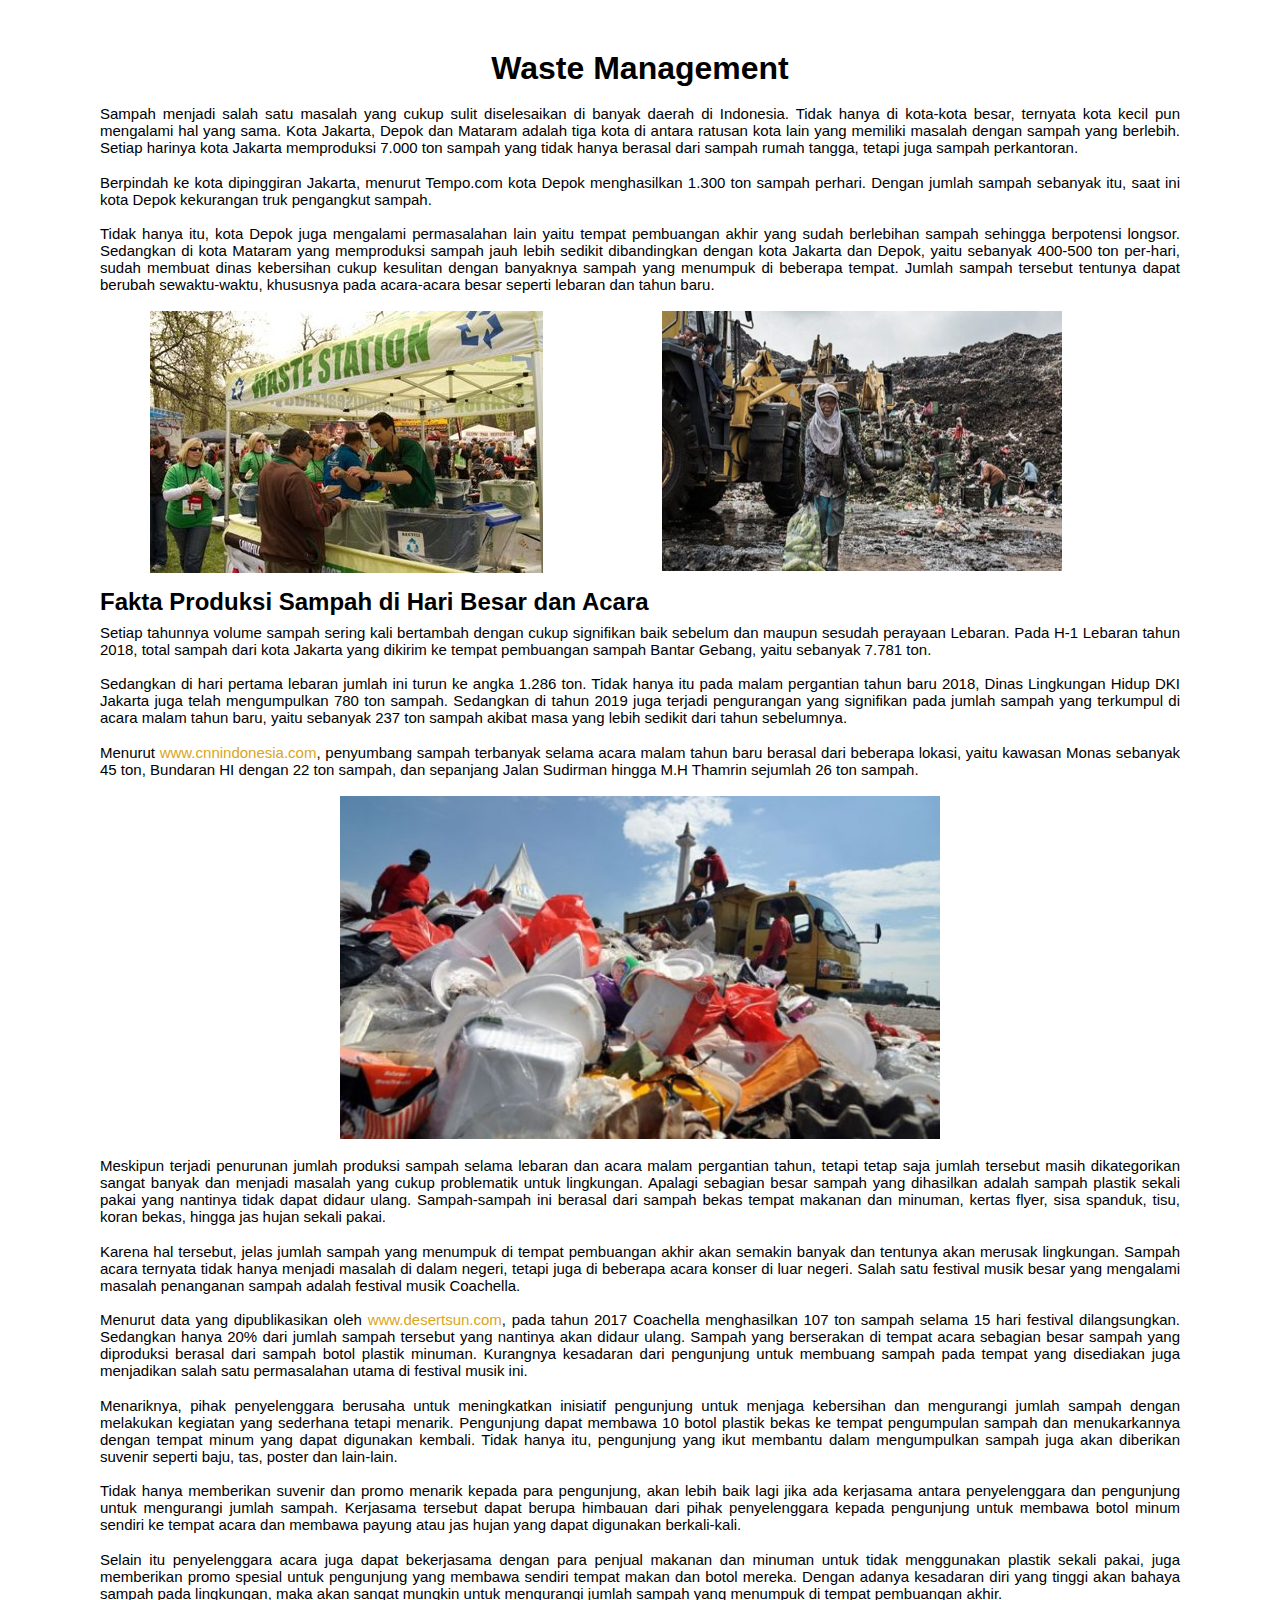
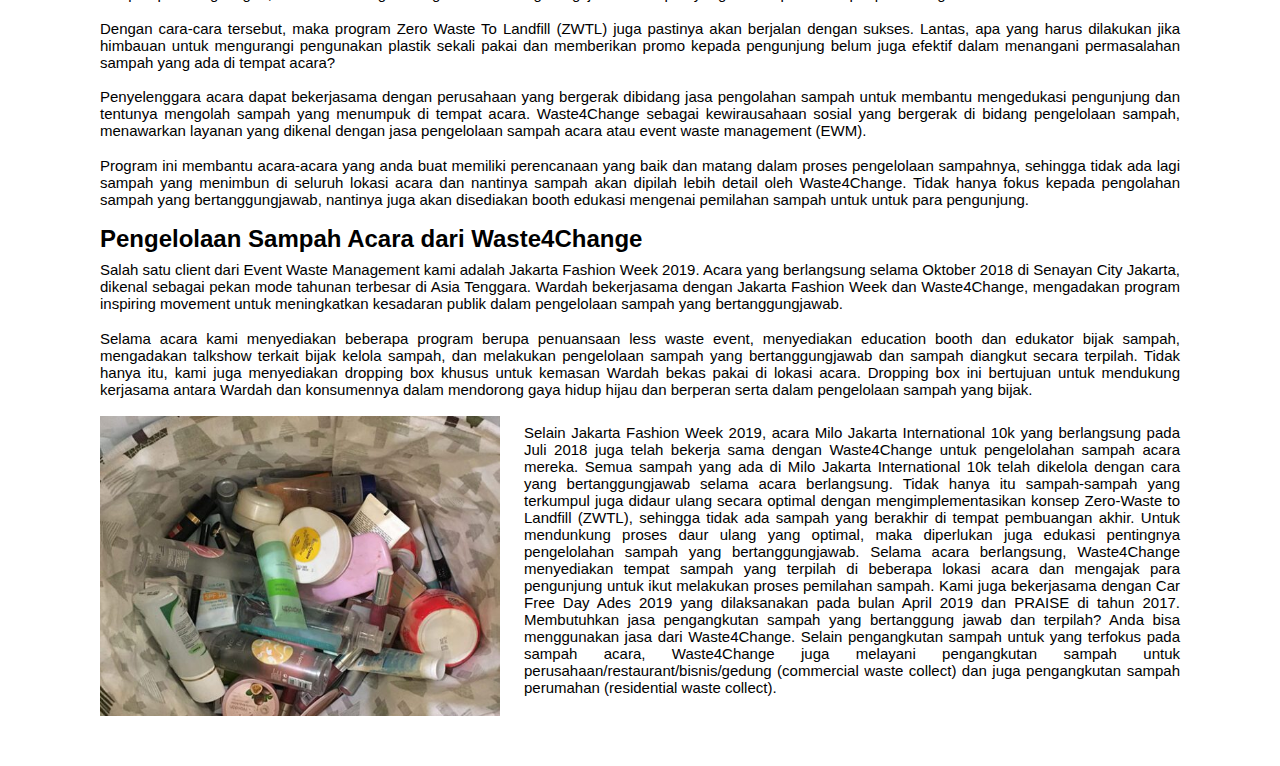
<file: PW PROJECT UAS/Nurul/event 1.html>
<!DOCTYPE html>
<html lang="en">
<head>
    <meta charset="UTF-8">
    <meta name="viewport" content="width=device-width, initial-scale=1.0">
    <title>Document</title>
    <link rel="stylesheet" href="style.css">
</head>
<body>
    <h1 style="text-align: center; padding-bottom: 10px;">Waste Management</h1>
    <div class="event">
        <p>Sampah menjadi salah satu masalah yang cukup sulit diselesaikan di banyak daerah di Indonesia. Tidak hanya di kota-kota besar, ternyata kota kecil pun mengalami hal yang sama.

            Kota Jakarta, Depok dan Mataram adalah tiga kota di antara ratusan kota lain yang memiliki masalah dengan sampah yang berlebih. Setiap harinya kota Jakarta memproduksi 7.000 ton sampah yang tidak hanya berasal dari sampah rumah tangga, tetapi juga sampah perkantoran.</p>
    <p>Berpindah ke kota dipinggiran Jakarta, menurut Tempo.com kota Depok menghasilkan 1.300 ton sampah perhari. Dengan jumlah sampah sebanyak itu, saat ini kota Depok kekurangan truk pengangkut sampah.</p>
    <p>Tidak hanya itu, kota Depok juga mengalami permasalahan lain yaitu tempat pembuangan akhir yang sudah berlebihan sampah sehingga berpotensi longsor.

        Sedangkan di kota Mataram yang memproduksi sampah jauh lebih sedikit dibandingkan dengan kota Jakarta dan Depok, yaitu sebanyak 400-500 ton per-hari, sudah membuat dinas kebersihan cukup kesulitan dengan banyaknya sampah yang menumpuk di beberapa tempat.
        
        Jumlah sampah tersebut tentunya dapat berubah sewaktu-waktu, khususnya pada acara-acara besar seperti lebaran dan tahun baru.</p>
 
    <div class="event-1">
    <img  style="margin-left: 50px;" src="images/event 1.jpeg" alt="">
    <img style="width: 400px; height: 260px;" src="images/event1.2.jpg" alt="">
    </div>
    <div class="faktor">
        <h2>Fakta Produksi Sampah di Hari Besar dan Acara</h2>
        <p>Setiap tahunnya volume sampah sering kali bertambah dengan cukup signifikan baik sebelum dan maupun sesudah perayaan Lebaran. Pada H-1 Lebaran tahun 2018, total sampah dari kota Jakarta yang dikirim ke tempat pembuangan sampah Bantar Gebang, yaitu sebanyak 7.781 ton.</p>
        <p>Sedangkan di hari pertama lebaran jumlah ini turun ke angka 1.286 ton. Tidak hanya itu pada malam pergantian tahun baru 2018, Dinas Lingkungan Hidup DKI Jakarta juga telah mengumpulkan 780 ton sampah.

            Sedangkan di tahun 2019 juga terjadi pengurangan yang signifikan pada jumlah sampah yang terkumpul di acara malam tahun baru, yaitu sebanyak 237 ton sampah akibat masa yang lebih sedikit dari tahun sebelumnya.</p>
        <p>Menurut <a href="https://www.cnnindonesia.com/">www.cnnindonesia.com</a>, penyumbang sampah terbanyak selama acara malam tahun baru berasal dari beberapa lokasi, yaitu kawasan Monas sebanyak 45 ton, Bundaran HI dengan 22 ton sampah, dan sepanjang Jalan Sudirman hingga M.H Thamrin sejumlah 26 ton sampah.</p>
    </div>
        <div class="event-11">
        <img src="images/event 1.3.jpg" alt="">
        <p>Meskipun terjadi penurunan jumlah produksi sampah selama lebaran dan acara malam pergantian tahun, tetapi tetap saja jumlah tersebut masih dikategorikan sangat banyak dan menjadi masalah yang cukup problematik untuk lingkungan.

            Apalagi sebagian besar sampah yang dihasilkan adalah sampah plastik sekali pakai yang nantinya tidak dapat didaur ulang. Sampah-sampah ini berasal dari sampah bekas tempat makanan dan minuman, kertas flyer, sisa spanduk, tisu, koran bekas, hingga jas hujan sekali pakai.</p>
        <p>Karena hal tersebut, jelas jumlah sampah yang menumpuk di tempat pembuangan akhir akan semakin banyak dan tentunya akan merusak lingkungan.

            Sampah acara ternyata tidak hanya menjadi masalah di dalam negeri, tetapi juga di beberapa acara konser di luar negeri. Salah satu festival musik besar yang mengalami masalah penanganan sampah adalah festival musik Coachella.</p>
        <p>Menurut data yang dipublikasikan oleh <a href="https://www.desertsun.com/">www.desertsun.com</a>, pada tahun 2017 Coachella menghasilkan 107 ton sampah selama 15 hari festival dilangsungkan. Sedangkan hanya 20% dari jumlah sampah tersebut yang nantinya akan didaur ulang.

            Sampah yang berserakan di tempat acara sebagian besar sampah yang diproduksi berasal dari sampah botol plastik minuman. Kurangnya kesadaran dari pengunjung untuk membuang sampah pada tempat yang disediakan juga menjadikan salah satu permasalahan utama di festival musik ini.</p>
        <p>Menariknya, pihak penyelenggara berusaha untuk meningkatkan inisiatif pengunjung untuk menjaga kebersihan dan mengurangi jumlah sampah dengan melakukan kegiatan yang sederhana tetapi menarik. Pengunjung dapat membawa 10 botol plastik bekas ke tempat pengumpulan sampah dan menukarkannya dengan tempat minum yang dapat digunakan kembali. Tidak hanya itu, pengunjung yang ikut membantu dalam mengumpulkan sampah juga akan diberikan suvenir seperti baju, tas, poster dan lain-lain.</p>
        <p>Tidak hanya memberikan suvenir dan promo menarik kepada para pengunjung, akan lebih baik lagi jika ada kerjasama antara penyelenggara dan pengunjung untuk mengurangi jumlah sampah.

            Kerjasama tersebut dapat berupa himbauan dari pihak penyelenggara kepada pengunjung untuk membawa botol minum sendiri ke tempat acara dan membawa payung atau jas hujan yang dapat digunakan berkali-kali.</p>
        <p>Selain itu penyelenggara acara juga dapat bekerjasama dengan para penjual makanan dan minuman untuk tidak menggunakan plastik sekali pakai, juga memberikan promo spesial untuk pengunjung yang membawa sendiri tempat makan dan botol mereka.

            Dengan adanya kesadaran diri yang tinggi akan bahaya sampah pada lingkungan, maka akan sangat mungkin untuk mengurangi jumlah sampah yang menumpuk di tempat pembuangan akhir.</p>
         <p>Dengan cara-cara tersebut, maka program Zero Waste To Landfill (ZWTL) juga pastinya akan berjalan dengan sukses.

                Lantas, apa yang harus dilakukan jika himbauan untuk mengurangi pengunakan plastik sekali pakai dan memberikan promo kepada pengunjung belum juga efektif dalam menangani permasalahan sampah yang ada di tempat acara?</p>
        <p>Penyelenggara acara dapat bekerjasama dengan perusahaan yang bergerak dibidang jasa pengolahan sampah untuk membantu mengedukasi pengunjung dan tentunya mengolah sampah yang menumpuk di tempat acara.

            Waste4Change sebagai kewirausahaan sosial yang bergerak di bidang pengelolaan sampah, menawarkan layanan yang dikenal dengan jasa pengelolaan sampah acara atau event waste management (EWM).</p>
        <p>Program ini membantu acara-acara yang anda buat memiliki perencanaan yang baik dan matang dalam proses pengelolaan sampahnya, sehingga tidak ada lagi sampah yang menimbun di seluruh lokasi acara dan nantinya sampah akan dipilah lebih detail oleh Waste4Change.

            Tidak hanya fokus kepada pengolahan sampah yang bertanggungjawab, nantinya juga akan disediakan booth edukasi mengenai pemilahan sampah untuk untuk para pengunjung.</p>
        </div>
    
    <h2>Pengelolaan Sampah Acara dari Waste4Change</h2>
    <p>Salah satu client dari Event Waste Management kami adalah Jakarta Fashion Week 2019. Acara yang berlangsung selama Oktober 2018 di Senayan City Jakarta, dikenal sebagai  pekan mode tahunan terbesar di Asia Tenggara. Wardah bekerjasama dengan Jakarta Fashion Week dan Waste4Change, mengadakan program inspiring movement untuk meningkatkan kesadaran publik dalam pengelolaan sampah yang bertanggungjawab.</p>
        
        <p>Selama acara kami menyediakan beberapa program berupa penuansaan less waste event, menyediakan education booth dan edukator bijak sampah, mengadakan talkshow terkait bijak kelola sampah, dan melakukan pengelolaan sampah yang bertanggungjawab dan sampah diangkut secara terpilah. Tidak hanya itu, kami juga menyediakan dropping box khusus untuk kemasan Wardah bekas pakai di lokasi acara. Dropping box ini bertujuan untuk mendukung kerjasama antara Wardah dan konsumennya dalam mendorong gaya hidup hijau dan berperan serta dalam pengelolaan sampah yang bijak.</p>
    <div class="about">
       <img style="width: 400px; height: 300px;" src="images/event 1.1.jpg" alt="">
    <p>Selain Jakarta Fashion Week 2019, acara Milo Jakarta International 10k yang berlangsung pada Juli 2018 juga telah bekerja sama dengan Waste4Change untuk pengelolahan sampah acara mereka.
    Semua sampah yang ada di Milo Jakarta International 10k  telah dikelola dengan cara yang bertanggungjawab selama acara berlangsung. Tidak hanya itu sampah-sampah yang terkumpul juga didaur ulang secara optimal dengan mengimplementasikan konsep Zero-Waste to Landfill (ZWTL), sehingga tidak ada sampah yang berakhir di tempat pembuangan akhir.
    Untuk mendunkung proses daur ulang yang optimal, maka diperlukan juga edukasi pentingnya pengelolahan sampah yang bertanggungjawab. Selama acara berlangsung, Waste4Change menyediakan tempat sampah yang terpilah di beberapa lokasi acara dan mengajak para pengunjung untuk ikut melakukan proses pemilahan sampah.

    Kami juga bekerjasama dengan Car Free Day Ades 2019 yang dilaksanakan pada bulan April 2019 dan PRAISE di tahun 2017. Membutuhkan jasa pengangkutan sampah yang bertanggung jawab dan terpilah? Anda bisa menggunakan jasa dari Waste4Change. Selain pengangkutan sampah untuk yang terfokus pada sampah acara, Waste4Change juga melayani pengangkutan sampah untuk perusahaan/restaurant/bisnis/gedung (commercial waste collect) dan juga pengangkutan sampah perumahan (residential waste collect).</p>
    </div>
    </div>
</body>
</html>
</file>
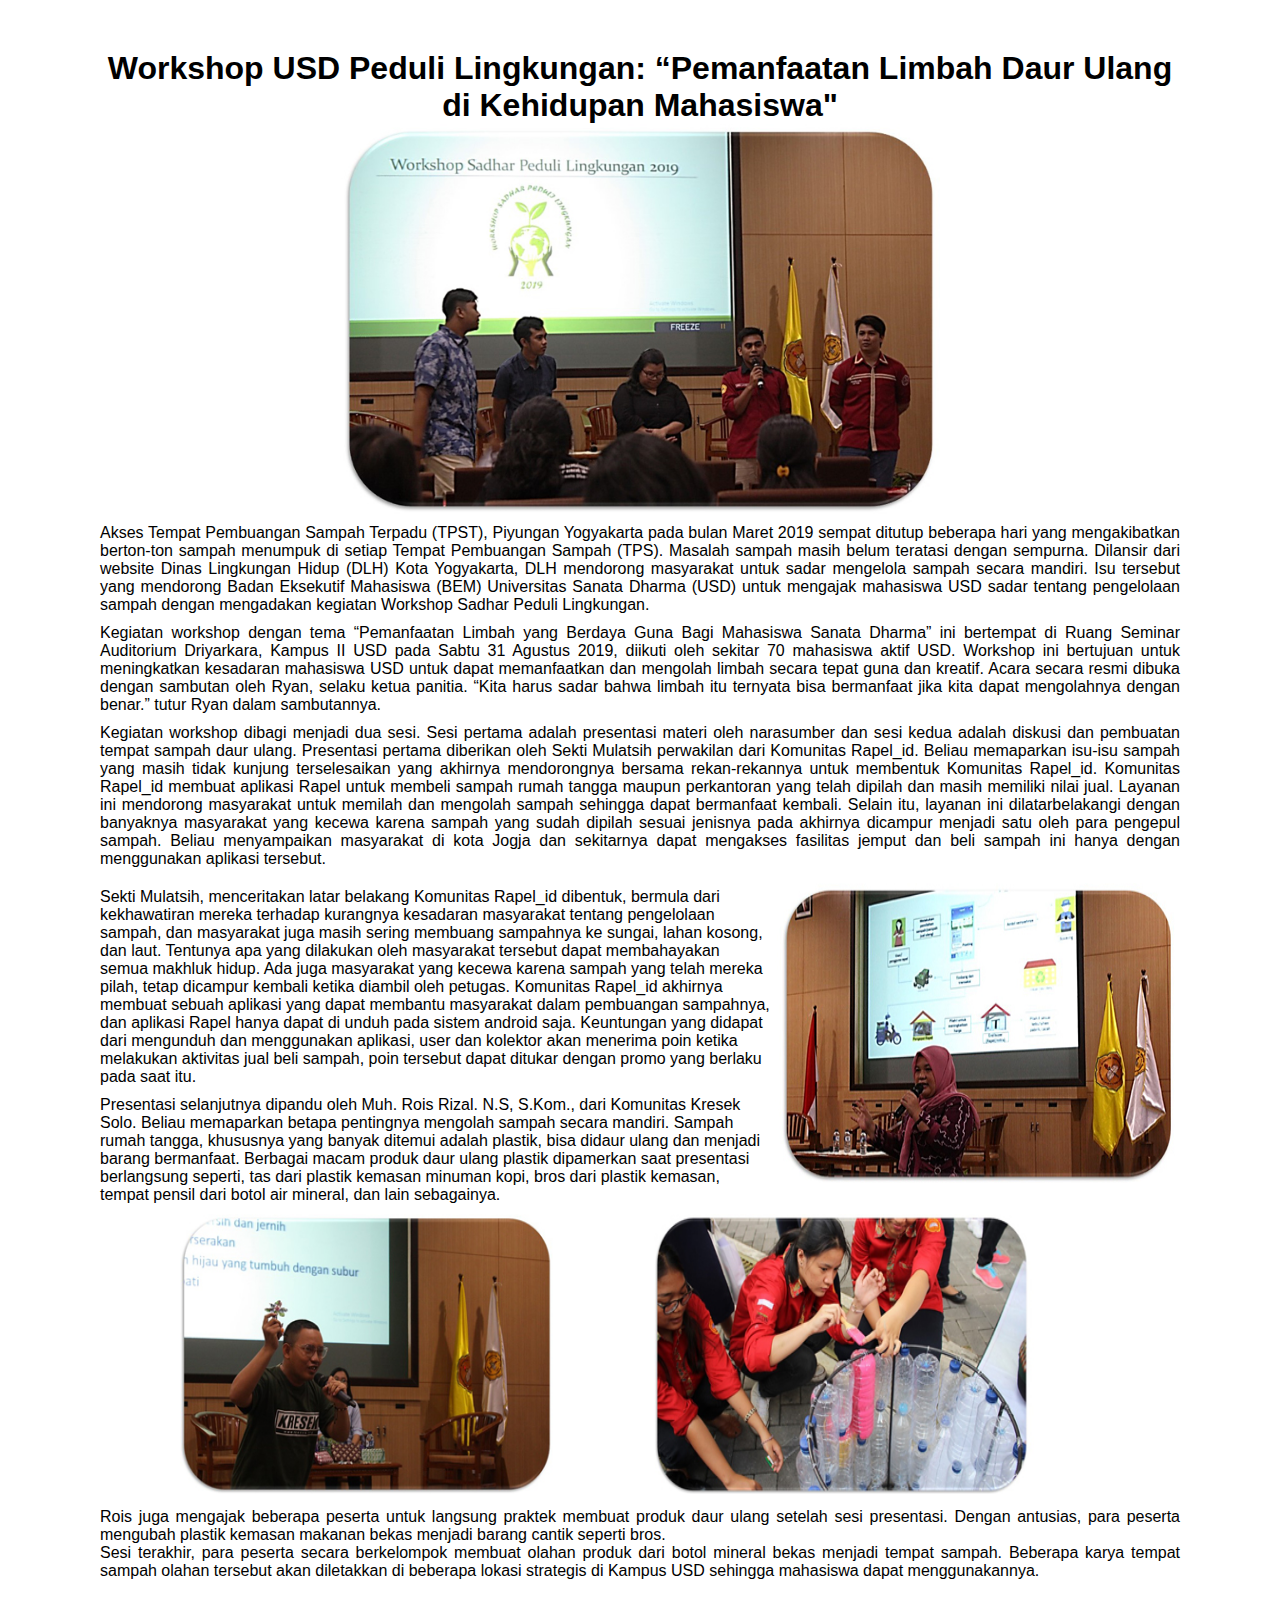
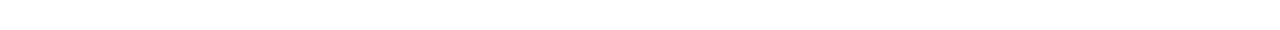
<file: PW PROJECT UAS/Nurul/event 2.html>
<!DOCTYPE html>
<html lang="en">
<head>
    <meta charset="UTF-8">
    <meta name="viewport" content="width=device-width, initial-scale=1.0">
    <title>Document</title>
    <link rel="stylesheet" href="event 2.css">
</head>
<body>
    <h1>Workshop USD Peduli Lingkungan: “Pemanfaatan Limbah Daur Ulang di Kehidupan Mahasiswa"</h1>
   <div class="event-2">
    <img src="images/event 2.1.jpg" alt="">
    <p>Akses Tempat Pembuangan Sampah Terpadu (TPST), Piyungan Yogyakarta pada bulan Maret 2019 sempat ditutup beberapa hari yang mengakibatkan berton-ton sampah menumpuk di setiap Tempat Pembuangan Sampah (TPS). Masalah sampah masih belum teratasi dengan sempurna. Dilansir dari website Dinas Lingkungan Hidup (DLH) Kota Yogyakarta, DLH mendorong masyarakat untuk sadar mengelola sampah secara mandiri. Isu tersebut yang mendorong Badan Eksekutif Mahasiswa (BEM) Universitas Sanata Dharma (USD) untuk mengajak mahasiswa USD sadar tentang pengelolaan sampah dengan mengadakan kegiatan Workshop Sadhar Peduli Lingkungan.</p>

    <p>Kegiatan workshop dengan tema “Pemanfaatan Limbah yang Berdaya Guna Bagi Mahasiswa Sanata Dharma” ini bertempat di Ruang Seminar Auditorium Driyarkara, Kampus II USD pada Sabtu 31 Agustus 2019, diikuti oleh sekitar 70 mahasiswa aktif USD. Workshop ini bertujuan untuk meningkatkan kesadaran mahasiswa USD untuk dapat memanfaatkan dan mengolah limbah secara tepat guna dan kreatif. Acara secara resmi dibuka dengan sambutan oleh Ryan, selaku ketua panitia. “Kita harus sadar bahwa limbah itu ternyata bisa bermanfaat jika kita dapat mengolahnya dengan benar.” tutur Ryan dalam sambutannya.</p>
        
    <p>Kegiatan workshop dibagi menjadi dua sesi. Sesi pertama adalah presentasi materi oleh narasumber dan sesi kedua adalah diskusi dan pembuatan tempat sampah daur ulang. Presentasi pertama diberikan oleh Sekti Mulatsih perwakilan dari Komunitas Rapel_id. Beliau memaparkan isu-isu sampah yang masih tidak kunjung terselesaikan yang akhirnya mendorongnya bersama rekan-rekannya untuk membentuk Komunitas Rapel_id. Komunitas Rapel_id membuat aplikasi Rapel untuk membeli sampah rumah tangga maupun perkantoran yang telah dipilah dan masih memiliki nilai jual. Layanan ini mendorong masyarakat untuk memilah dan mengolah sampah sehingga dapat bermanfaat kembali. Selain itu, layanan ini dilatarbelakangi dengan banyaknya masyarakat yang kecewa karena sampah yang sudah dipilah sesuai jenisnya pada akhirnya dicampur menjadi satu oleh para pengepul sampah. Beliau menyampaikan masyarakat di kota Jogja dan sekitarnya dapat mengakses fasilitas jemput dan beli sampah ini hanya dengan menggunakan aplikasi tersebut.</p>
   </div>
   <div>
    <div class="event-21">
    <img src="images/event 2.2.jpg" alt="">
    <p>Sekti Mulatsih, menceritakan latar belakang Komunitas Rapel_id dibentuk, bermula dari kekhawatiran mereka terhadap kurangnya kesadaran masyarakat tentang pengelolaan sampah, dan masyarakat juga masih sering membuang sampahnya ke sungai, lahan kosong, dan laut. Tentunya apa yang dilakukan oleh masyarakat tersebut dapat membahayakan semua makhluk hidup. Ada juga masyarakat yang kecewa karena sampah yang telah mereka pilah, tetap dicampur kembali ketika diambil oleh petugas. Komunitas Rapel_id akhirnya membuat sebuah aplikasi yang dapat membantu masyarakat dalam pembuangan sampahnya, dan aplikasi Rapel hanya dapat di unduh pada sistem android saja. Keuntungan yang didapat dari mengunduh dan menggunakan aplikasi, user dan kolektor akan menerima poin ketika melakukan aktivitas jual beli sampah, poin tersebut dapat ditukar dengan promo yang berlaku pada saat itu.
    </p>
    <p>Presentasi selanjutnya dipandu oleh Muh. Rois Rizal. N.S, S.Kom., dari Komunitas Kresek Solo. Beliau memaparkan betapa pentingnya mengolah sampah secara mandiri. Sampah rumah tangga, khususnya yang banyak ditemui adalah plastik, bisa didaur ulang dan menjadi barang bermanfaat. Berbagai macam produk daur ulang plastik dipamerkan saat presentasi berlangsung seperti, tas dari plastik kemasan minuman kopi, bros dari plastik kemasan, tempat pensil dari botol air mineral, dan lain sebagainya.</p>
    </div>
    <div class="event-22">
        
        <img src="images/event 2.3.jpg" alt="">
        <img src="images/event 2.4.jpg" alt="">
        <p>Rois juga mengajak beberapa peserta untuk langsung praktek membuat produk daur ulang setelah sesi presentasi. Dengan antusias, para peserta mengubah plastik kemasan makanan bekas menjadi barang cantik seperti bros.</p>
        <p>Sesi terakhir, para peserta secara berkelompok membuat olahan produk dari botol mineral bekas menjadi tempat sampah. Beberapa karya tempat sampah olahan tersebut akan diletakkan di beberapa lokasi strategis di Kampus USD sehingga mahasiswa dapat menggunakannya.</p>
    </div>
</body>
</html>
</file>
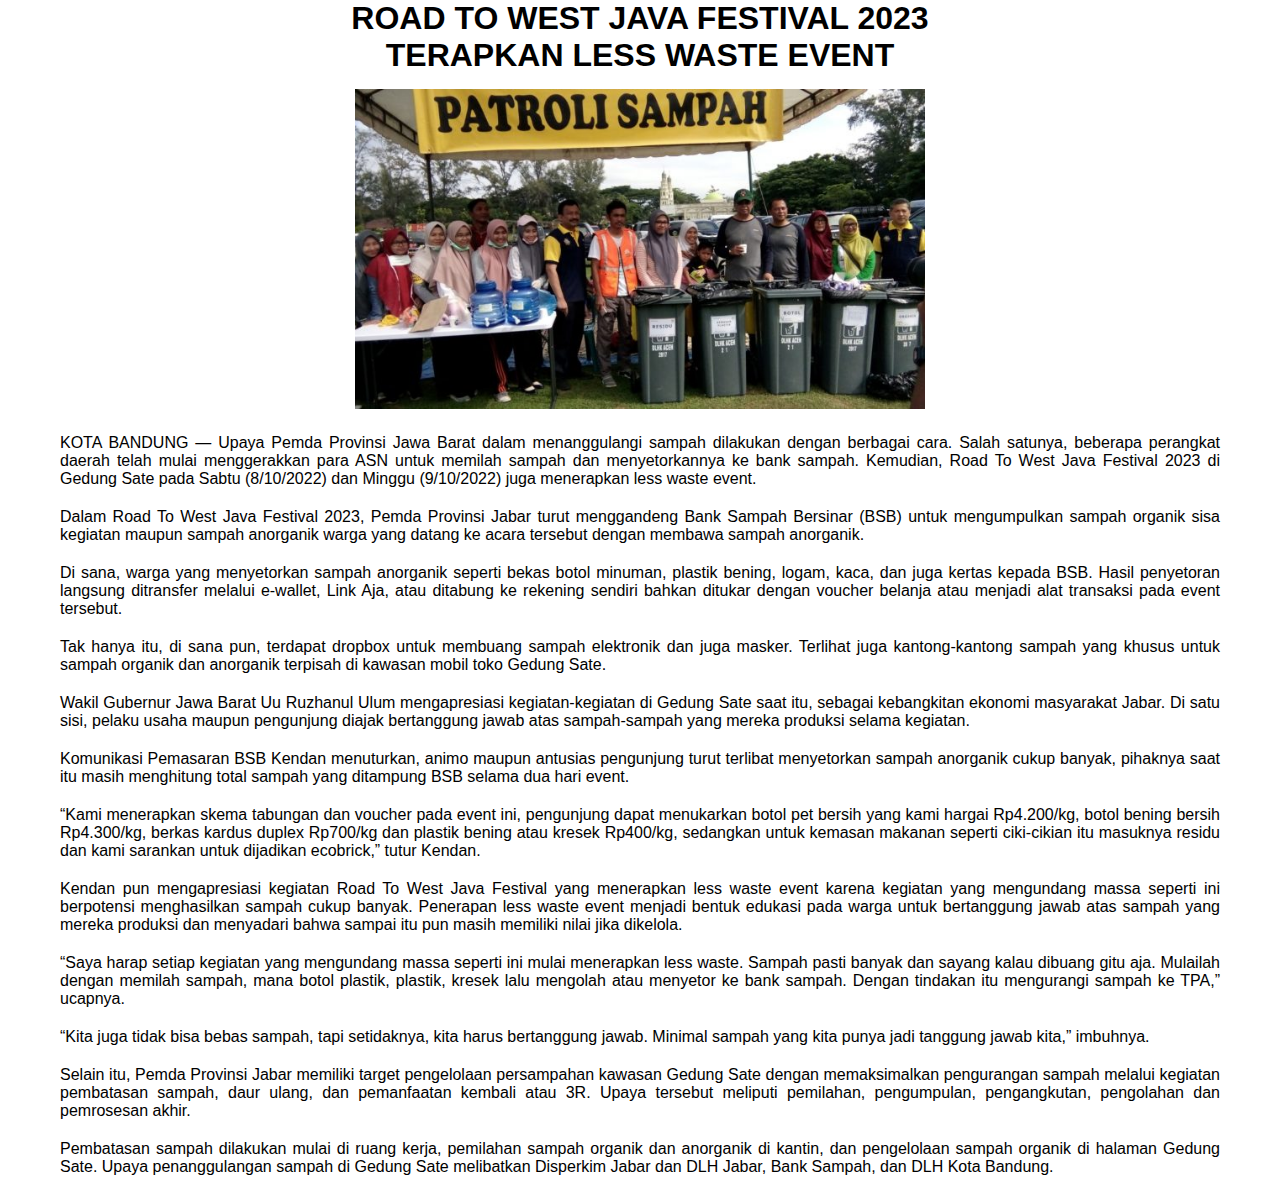
<file: PW PROJECT UAS/Nurul/event 3.html>
<!DOCTYPE html>
<html lang="en">
<head>
    <meta charset="UTF-8">
    <meta name="viewport" content="width=device-width, initial-scale=1.0">
    <title>Document</title>
    <link rel="stylesheet" href="event 3.css">
</head>
<body>
    <h1>ROAD TO WEST JAVA FESTIVAL 2023 </h1>
    <h1>TERAPKAN LESS WASTE EVENT</h1>
    <img src="images/event 3.1.jpg" alt="">
    <p>KOTA BANDUNG — Upaya Pemda Provinsi Jawa Barat dalam menanggulangi sampah dilakukan dengan berbagai cara. Salah satunya, beberapa perangkat daerah telah mulai menggerakkan para ASN untuk memilah sampah dan menyetorkannya ke bank sampah. Kemudian, Road To West Java Festival 2023 di Gedung Sate pada Sabtu (8/10/2022) dan Minggu (9/10/2022) juga menerapkan less waste event.</p>
    <p>Dalam Road To West Java Festival 2023, Pemda Provinsi Jabar turut menggandeng Bank Sampah Bersinar (BSB) untuk mengumpulkan sampah organik sisa kegiatan maupun sampah anorganik warga yang datang ke acara tersebut dengan membawa sampah anorganik.</p>
    <p>Di sana, warga yang menyetorkan sampah anorganik seperti bekas botol minuman, plastik bening, logam, kaca, dan juga kertas kepada BSB. Hasil penyetoran langsung ditransfer melalui e-wallet, Link Aja, atau ditabung ke rekening sendiri bahkan ditukar dengan voucher belanja atau menjadi alat transaksi pada event tersebut.</p>
    <p>Tak hanya itu, di sana pun, terdapat dropbox untuk membuang sampah elektronik dan juga masker. Terlihat juga kantong-kantong sampah yang khusus untuk sampah organik dan anorganik terpisah di kawasan mobil toko Gedung Sate.</p>
    <p>Wakil Gubernur Jawa Barat Uu Ruzhanul Ulum mengapresiasi kegiatan-kegiatan di Gedung Sate saat itu, sebagai kebangkitan ekonomi masyarakat Jabar. Di satu sisi, pelaku usaha maupun pengunjung diajak bertanggung jawab atas sampah-sampah yang mereka produksi selama kegiatan.</p>
    <p>Komunikasi Pemasaran BSB Kendan menuturkan, animo maupun antusias pengunjung turut terlibat menyetorkan sampah anorganik cukup banyak, pihaknya saat itu masih menghitung total sampah yang ditampung BSB selama dua hari event.</p>
    <p>“Kami menerapkan skema tabungan dan voucher pada event ini, pengunjung dapat menukarkan botol pet bersih yang kami hargai Rp4.200/kg, botol bening bersih Rp4.300/kg, berkas kardus duplex Rp700/kg dan plastik bening atau kresek Rp400/kg, sedangkan untuk kemasan makanan seperti ciki-cikian itu masuknya residu dan kami sarankan untuk dijadikan ecobrick,” tutur Kendan.</p>
    <p>Kendan pun mengapresiasi kegiatan Road To West Java Festival yang menerapkan less waste event karena kegiatan yang mengundang massa seperti ini berpotensi menghasilkan sampah cukup banyak. Penerapan less waste event menjadi bentuk edukasi pada warga untuk bertanggung jawab atas sampah yang mereka produksi dan menyadari bahwa sampai itu pun masih memiliki nilai jika dikelola.</p>
    <p>“Saya harap setiap kegiatan yang mengundang massa seperti ini mulai menerapkan less waste. Sampah pasti banyak dan sayang kalau dibuang gitu aja. Mulailah dengan memilah sampah, mana botol plastik, plastik, kresek lalu mengolah atau menyetor ke bank sampah. Dengan tindakan itu mengurangi sampah ke TPA,” ucapnya.</p>
    <p>“Kita juga tidak bisa bebas sampah, tapi setidaknya, kita harus bertanggung jawab. Minimal sampah yang kita punya jadi tanggung jawab kita,” imbuhnya.</p>
    <p>Selain itu, Pemda Provinsi Jabar memiliki target pengelolaan persampahan kawasan Gedung Sate dengan memaksimalkan pengurangan sampah melalui kegiatan pembatasan sampah, daur ulang, dan pemanfaatan kembali atau 3R. Upaya tersebut meliputi pemilahan, pengumpulan, pengangkutan, pengolahan dan pemrosesan akhir.</p>
    <p>Pembatasan sampah dilakukan mulai di ruang kerja, pemilahan sampah organik dan anorganik di kantin, dan pengelolaan sampah organik di halaman Gedung Sate. Upaya penanggulangan sampah di Gedung Sate melibatkan Disperkim Jabar dan DLH Jabar, Bank Sampah, dan DLH Kota Bandung.</p>
</body>
</html>
</file>
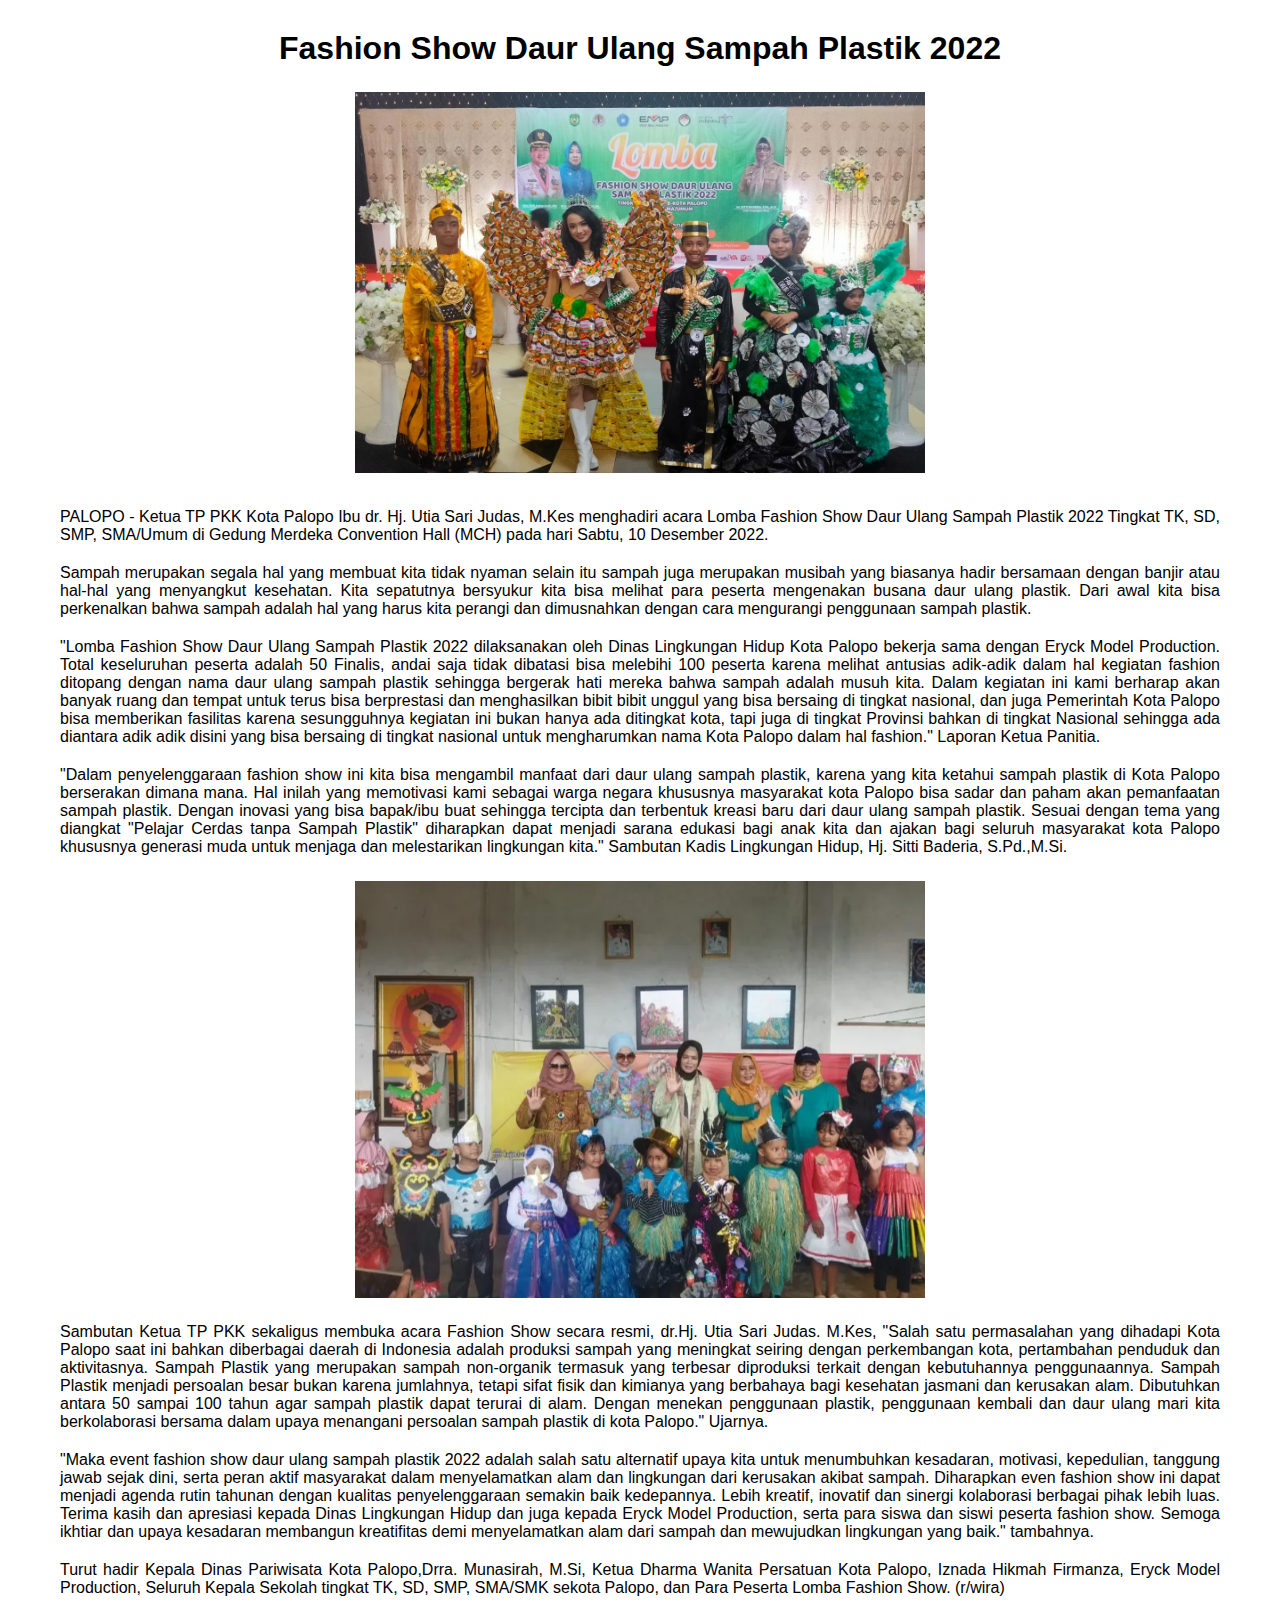
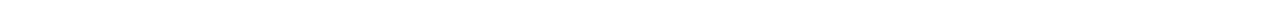
<file: PW PROJECT UAS/Nurul/event 4.html>
<!DOCTYPE html>
<html lang="en">
<head>
    <meta charset="UTF-8">
    <meta name="viewport" content="width=device-width, initial-scale=1.0">
    <title>Document</title>
    <link rel="stylesheet" href="event 4.css">
</head>
<body>
    <h1>Fashion Show Daur Ulang Sampah Plastik 2022</h1>
    <div class="event-4">
    <img src="images/event 4.jpg" alt="">
    <p>PALOPO - Ketua TP PKK Kota Palopo Ibu dr. Hj. Utia Sari Judas, M.Kes menghadiri acara Lomba Fashion Show Daur Ulang Sampah Plastik 2022 Tingkat TK, SD, SMP, SMA/Umum di Gedung Merdeka Convention Hall (MCH) pada hari Sabtu, 10 Desember 2022.
    </p>
    <p>Sampah merupakan segala hal yang membuat kita tidak nyaman selain itu sampah juga merupakan musibah yang biasanya hadir bersamaan dengan banjir atau hal-hal yang menyangkut kesehatan. Kita sepatutnya bersyukur kita bisa melihat para peserta mengenakan busana daur ulang plastik. Dari awal kita bisa perkenalkan bahwa sampah adalah hal yang harus kita perangi dan dimusnahkan dengan cara mengurangi penggunaan sampah plastik.</p>
    <p>"Lomba Fashion Show Daur Ulang Sampah Plastik 2022 dilaksanakan oleh Dinas Lingkungan Hidup Kota Palopo bekerja sama dengan Eryck Model Production. Total keseluruhan peserta adalah 50 Finalis, andai saja tidak dibatasi bisa melebihi 100 peserta karena melihat antusias adik-adik dalam hal kegiatan fashion ditopang dengan nama daur ulang sampah plastik sehingga bergerak hati mereka bahwa sampah adalah musuh kita. Dalam kegiatan ini kami berharap akan banyak ruang dan tempat untuk terus bisa berprestasi dan menghasilkan bibit bibit unggul yang bisa bersaing di tingkat nasional, dan juga Pemerintah Kota Palopo bisa memberikan fasilitas karena sesungguhnya kegiatan ini bukan hanya ada ditingkat kota, tapi juga di tingkat Provinsi bahkan di tingkat Nasional sehingga ada diantara adik adik disini yang bisa bersaing di tingkat nasional untuk mengharumkan nama Kota Palopo dalam hal fashion." Laporan Ketua Panitia.</p>
    <p>"Dalam penyelenggaraan fashion show ini kita bisa mengambil manfaat dari daur ulang sampah plastik, karena yang kita ketahui sampah plastik di Kota Palopo berserakan dimana mana. Hal inilah yang memotivasi kami sebagai warga negara khususnya masyarakat kota Palopo bisa sadar dan paham akan pemanfaatan sampah plastik. Dengan inovasi yang bisa bapak/ibu buat sehingga tercipta dan terbentuk kreasi baru dari daur ulang sampah plastik. Sesuai dengan tema yang diangkat "Pelajar Cerdas tanpa Sampah Plastik" diharapkan dapat menjadi sarana edukasi bagi anak kita dan ajakan bagi seluruh masyarakat kota Palopo khususnya generasi muda untuk menjaga dan melestarikan lingkungan kita." Sambutan Kadis Lingkungan Hidup, Hj. Sitti Baderia, S.Pd.,M.Si.</p>
    </div>
    <div class="event-41">
    <img src="images/event 4.1.webp" alt="">
    <p>Sambutan Ketua TP PKK sekaligus membuka acara Fashion Show secara resmi, dr.Hj. Utia Sari Judas. M.Kes, "Salah satu permasalahan yang dihadapi Kota Palopo saat ini bahkan diberbagai daerah di Indonesia adalah produksi sampah yang meningkat seiring dengan perkembangan kota, pertambahan penduduk dan aktivitasnya. Sampah Plastik yang merupakan sampah non-organik termasuk yang terbesar diproduksi terkait dengan kebutuhannya penggunaannya. Sampah Plastik menjadi persoalan besar bukan karena jumlahnya, tetapi sifat fisik dan kimianya yang berbahaya bagi kesehatan jasmani dan kerusakan alam. Dibutuhkan antara 50 sampai 100 tahun agar sampah plastik dapat terurai di alam. Dengan menekan penggunaan plastik, penggunaan kembali dan daur ulang mari kita berkolaborasi bersama dalam upaya menangani persoalan sampah plastik di kota Palopo." Ujarnya.</p>
    <p>"Maka event fashion show daur ulang sampah plastik 2022 adalah salah satu alternatif upaya kita untuk menumbuhkan kesadaran, motivasi, kepedulian, tanggung jawab sejak dini, serta peran aktif masyarakat dalam menyelamatkan alam dan lingkungan dari kerusakan akibat sampah. Diharapkan even fashion show ini dapat menjadi agenda rutin tahunan dengan kualitas penyelenggaraan semakin baik kedepannya. Lebih kreatif, inovatif dan sinergi kolaborasi berbagai pihak lebih luas. Terima kasih dan apresiasi kepada Dinas Lingkungan Hidup dan juga kepada Eryck Model Production, serta para siswa dan siswi peserta fashion show. Semoga ikhtiar dan upaya  kesadaran  membangun kreatifitas demi menyelamatkan alam dari sampah dan mewujudkan lingkungan yang baik." tambahnya. </p>
    <p>Turut hadir Kepala Dinas Pariwisata Kota Palopo,Drra. Munasirah, M.Si, Ketua Dharma Wanita Persatuan Kota Palopo, Iznada Hikmah Firmanza, Eryck Model Production, Seluruh Kepala Sekolah tingkat TK, SD, SMP, SMA/SMK sekota Palopo, dan Para Peserta Lomba Fashion Show. (r/wira)</p>
    </div>
</body>
</html>
</file>
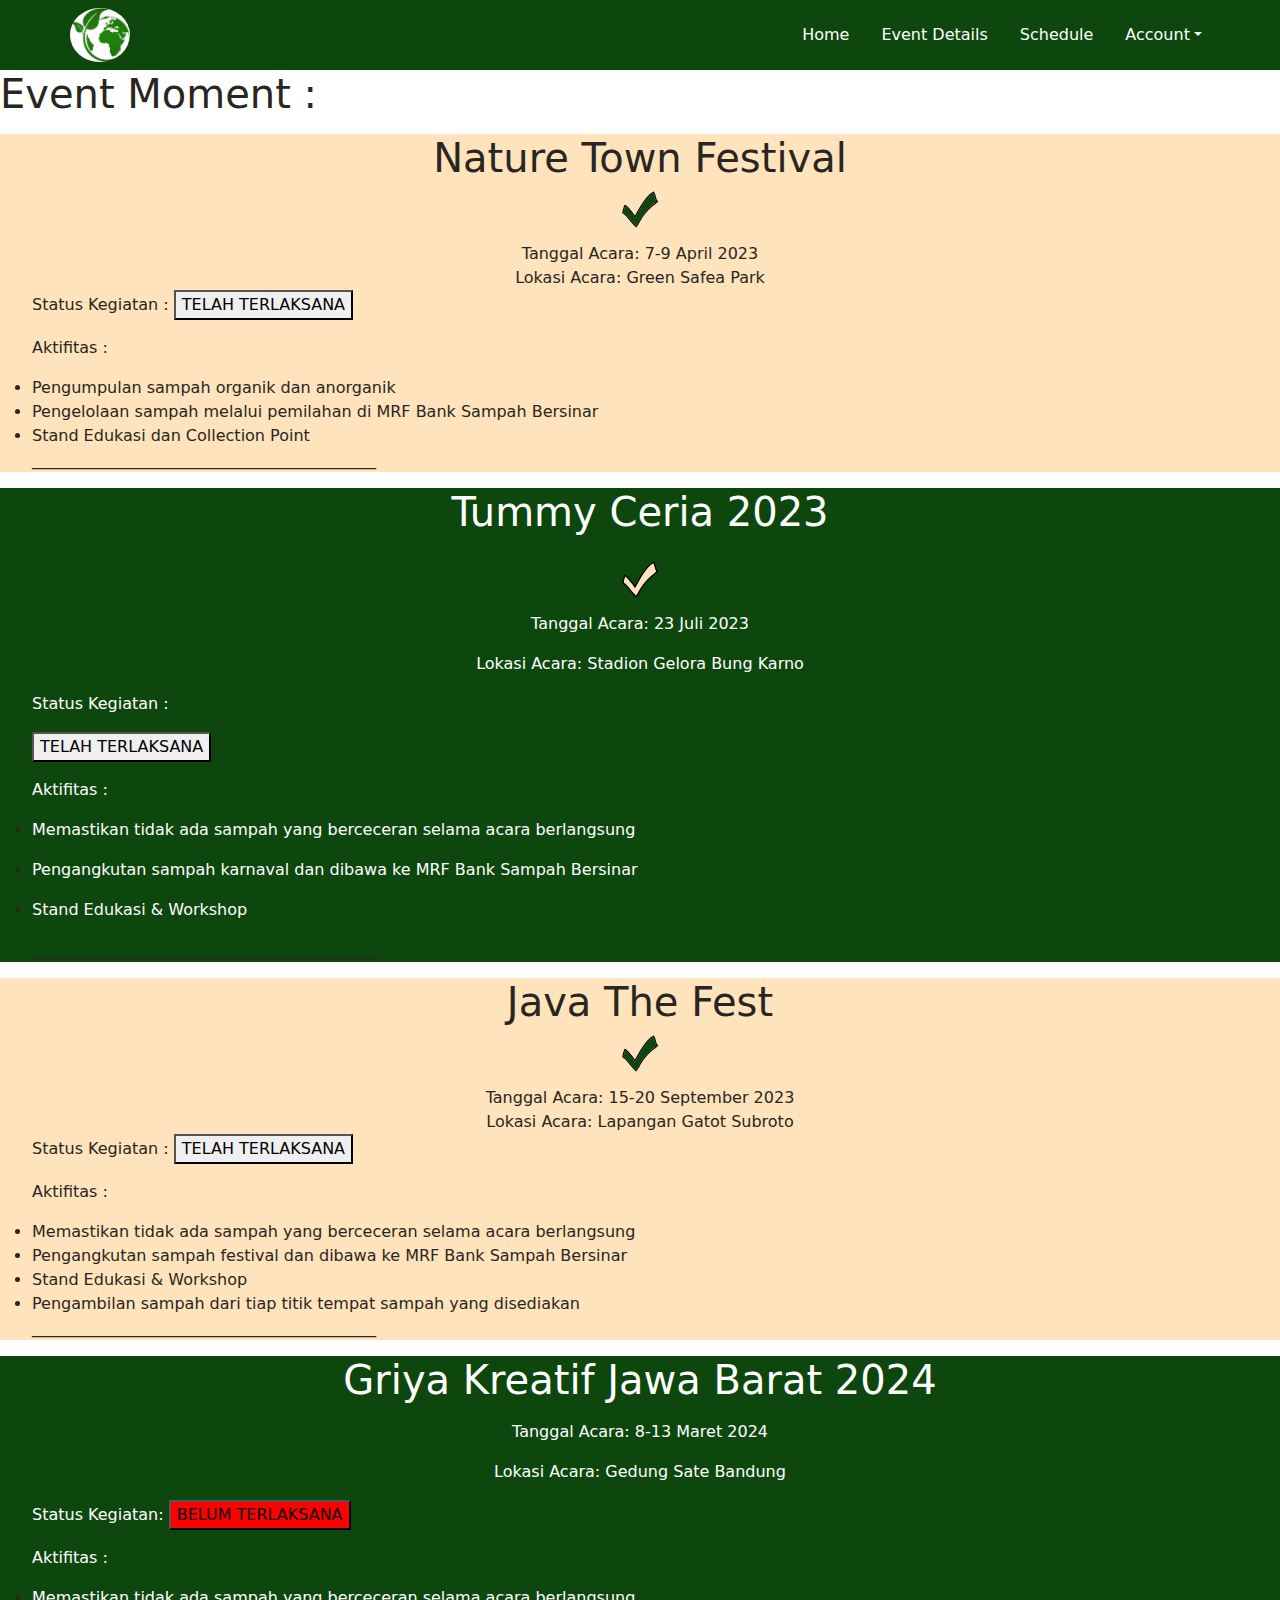
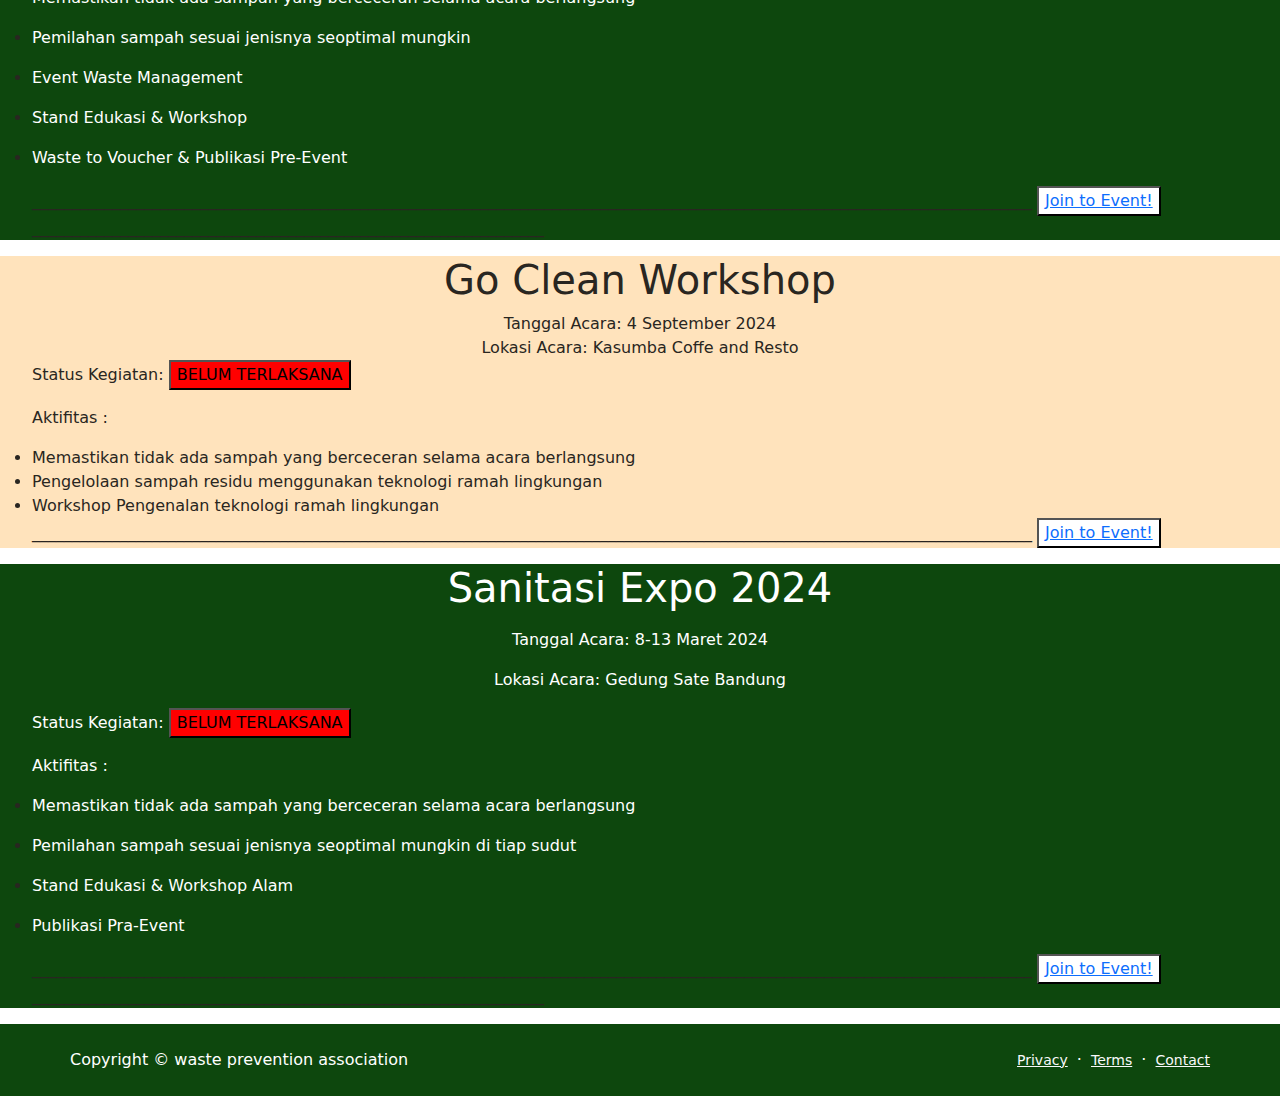
<file: PW PROJECT UAS/Nurul/list.html>
<!DOCTYPE html>
<html>
<head>
    <link rel="stylesheet" href="https://cdnjs.cloudflare.com/ajax/libs/font-awesome/6.5.1/css/all.min.css" integrity="sha512-DTOQO9RWCH3ppGqcWaEA1BIZOC6xxalwEsw9c2QQeAIftl+Vegovlnee1c9QX4TctnWMn13TZye+giMm8e2LwA==" crossorigin="anonymous" referrerpolicy="no-referrer" />
    <link href="css/styles.css" rel="stylesheet" />
<style> 
#event1 {
  background: url('bg cream.png');
  background-position: center
  background-repeat no-repeat
  padding 15px;
}

#event2 {
  background: url('bg hijau.png');
  background-position: center
  background-repeat no-repeat
  padding 15px;
}

#event3 {
  background: url('bg cream.png');
  background-position: center
  background-repeat no-repeat
  padding 15px;
}

#event4 {
  background: url('bg hijau.png');
  background-position: center
  background-repeat no-repeat
  padding 15px;
}

#event5 {
  background: url('bg cream.png');
  background-position: center
  background-repeat no-repeat
  padding 15px;
}

#event6 {
  background: url('bg hijau.png');
  background-position: center
  background-repeat no-repeat
  padding 15px;
}

.paragraf {
  color: #ffffff;

}


</style>
</head>
<body>
<!-- Navigation-->
<nav class="navbar navbar-expand-lg bg-body">
  <div class="container px-5">
      <img class="logo" src="logo.jpg" alt="Company Logo">
      <button class="navbar-toggler" type="button" data-bs-toggle="collapse" data-bs-target="#navbarSupportedContent" aria-controls="navbarSupportedContent" aria-expanded="false" aria-label="Toggle navigation"><span class="navbar-toggler-icon"></span></button>
      <div class="collapse navbar-collapse" id="navbarSupportedContent">
          <ul class="navbar-nav ms-auto mb-2 mb-lg-0 d-grid gap-3 d-sm-flex justify-content-sm-center justify-content-xl-start">
              <li class="nav-item"><a class="nav-link" href="index.html">Home</a></li>
              <li class="nav-item"><a class="nav-link" href="detail.html">Event Details</a></li>
              <li class="nav-item"><a class="nav-link" href="list.html">Schedule</a></li>
              <li class="nav-item dropdown">
                  <a class="nav-link dropdown-toggle" id="navbarDropdownBlog" href="#" role="button" data-bs-toggle="dropdown" aria-expanded="false">Account</a>
                  <ul class="dropdown-menu dropdown-menu-end" aria-labelledby="navbarDropdownBlog">
                      <li><a class="dropdown-item" href="login.html">Log in</a></li>
                      <li><a class="dropdown-item" href="blog-post.html">Sign Up</a></li>
                  </ul>
              </li>
          </ul>
      </div>
  </div>
</nav>

<h1>Event Moment :</h1>
<p></p>

<div id="event1">
    <center><h1>Nature Town Festival
        <div class="icons">
            <a href="#"><svg xmlns="http://www.w3.org/2000/svg" x="0px" y="0px" width="50" height="50" viewBox="0,0,256,256">
                <g fill="none" fill-rule="nonzero" stroke="none" stroke-width="1" stroke-linecap="butt" stroke-linejoin="miter" stroke-miterlimit="10" stroke-dasharray="" stroke-dashoffset="0" font-family="none" font-weight="none" font-size="none" text-anchor="none" style="mix-blend-mode: normal"><g transform="scale(0.5,0.5)"><path d="M424.3,180c-1,-1.2 -1.5,-2.8 -1.5,-4.3c-14.8,-26.1 -15.7,-58 -30.5,-84.1c-41.7,23.4 -70.2,65.1 -97.4,103.1c-16.4,22.9 -31.1,46.4 -44.6,71.1c-13.6,24.8 -26.8,49.9 -42,73.8c-2.2,3.4 -7.9,5 -10.3,0.7c-7.2,-13.3 -15.3,-26.2 -24.6,-38.2c-8,-10.3 -17.1,-19.5 -25.3,-29.6c-12.7,-15.7 -26.3,-34.5 -43.9,-45.4c-6.4,21 -13.9,41.8 -17.2,63.6c24.6,15.9 43.4,38.9 61.5,61.6c21.2,26.6 43.1,52 66.9,76.3c15.4,-20.1 26,-43.5 38.8,-65.3c15.1,-25.7 32.7,-49.4 51.4,-72.6c18.7,-23.2 40.3,-43.7 62,-63.9c10.2,-9.5 22.2,-17.3 33.1,-26c8.2,-6.6 16.2,-13.4 23.7,-20.7c0,0.1 0,0 -0.1,-0.1z" fill="#0d470d"></path><path d="M436.2,170.3h-2.8c-16.3,-27.7 -16.2,-62.6 -34,-89.9c-1.9,-3 -5.4,-3.1 -8.3,-1.6c-45.6,23.1 -76.2,67.7 -105.2,108.1c-16.6,23.2 -31.6,47 -45.4,72c-12.3,22.3 -24.1,44.8 -37.4,66.6c-6,-10.4 -12.6,-20.4 -19.9,-29.9c-8.2,-10.8 -17.8,-20.3 -26.3,-30.8c-15.2,-18.7 -31.4,-40.9 -53.7,-51.5c-3.7,-1.8 -7.4,0.5 -8.5,4.2c-6.8,23.7 -15.8,47 -19.5,71.4c0,0.1 0,0.2 0,0.4c-2,2.7 -2.2,7.1 1.6,9.4c26.5,15.6 46,40.8 64.9,64.6c22,27.7 45.2,54.1 70.2,79.1c2.3,2.3 6.4,1.8 8.4,-0.5c17.2,-20.6 28.7,-45 41.8,-68.2c14.7,-25.9 32,-50.3 51.1,-73.2c19.2,-22.9 40,-43.7 61.9,-64c10.4,-9.7 22.6,-17.7 33.8,-26.6c9,-7.2 17.7,-14.7 25.9,-22.8c2.3,-0.5 4.2,-2.1 4.6,-4.7c0.6,-0.6 1.2,-1.3 1.8,-1.9c3.8,-4.4 0,-10.2 -5,-10.2zM400.7,201c-10.9,8.7 -22.8,16.5 -33.1,26c-21.8,20.2 -43.4,40.7 -62,63.9c-18.7,23.2 -36.3,46.8 -51.4,72.6c-12.8,21.8 -23.4,45.2 -38.8,65.3c-23.8,-24.2 -45.8,-49.7 -66.9,-76.3c-18.1,-22.7 -37,-45.8 -61.5,-61.6c3.3,-21.8 10.8,-42.6 17.2,-63.6c17.7,10.9 31.2,29.7 43.9,45.4c8.2,10.1 17.3,19.3 25.3,29.6c9.3,12 17.4,24.9 24.6,38.2c2.4,4.4 8.1,2.7 10.3,-0.7c15.3,-23.9 28.4,-49 42,-73.8c13.5,-24.7 28.2,-48.2 44.6,-71.1c27.2,-38 55.8,-79.8 97.4,-103.1c14.8,26.1 15.7,58 30.5,84.1c0,1.5 0.5,3.1 1.5,4.3c0,0.1 0.1,0.2 0.1,0.2c-7.5,7.2 -15.5,14 -23.7,20.6z" fill="#000000"></path></g></g>
                </svg></a>
        </div>
    </h1></center> 
    <center>Tanggal Acara: 7-9 April 2023 </center>
    <center>Lokasi Acara: Green Safea Park</center>
    <ul>Status Kegiatan : <button>TELAH TERLAKSANA</button></ul>
    <ul>Aktifitas :</ul>
    <ul>
        <li>Pengumpulan sampah organik dan anorganik</li>
        <li>Pengelolaan sampah melalui pemilahan di MRF Bank Sampah Bersinar</li>
        <li>Stand Edukasi dan Collection Point</li>
        ___________________________________________
    </ul>
</div>

<div id="event2">
    <p class="paragraf"><center><h1><p class="paragraf">Tummy Ceria 2023</p>
        <div class="icons">
            <a href="#"><svg xmlns="http://www.w3.org/2000/svg" x="0px" y="0px" width="50" height="50" viewBox="0,0,256,256">
                <g fill="none" fill-rule="nonzero" stroke="none" stroke-width="1" stroke-linecap="butt" stroke-linejoin="miter" stroke-miterlimit="10" stroke-dasharray="" stroke-dashoffset="0" font-family="none" font-weight="none" font-size="none" text-anchor="none" style="mix-blend-mode: normal"><g transform="scale(0.5,0.5)"><path d="M424.3,180c-1,-1.2 -1.5,-2.8 -1.5,-4.3c-14.8,-26.1 -15.7,-58 -30.5,-84.1c-41.7,23.4 -70.2,65.1 -97.4,103.1c-16.4,22.9 -31.1,46.4 -44.6,71.1c-13.6,24.8 -26.8,49.9 -42,73.8c-2.2,3.4 -7.9,5 -10.3,0.7c-7.2,-13.3 -15.3,-26.2 -24.6,-38.2c-8,-10.3 -17.1,-19.5 -25.3,-29.6c-12.7,-15.7 -26.3,-34.5 -43.9,-45.4c-6.4,21 -13.9,41.8 -17.2,63.6c24.6,15.9 43.4,38.9 61.5,61.6c21.2,26.6 43.1,52 66.9,76.3c15.4,-20.1 26,-43.5 38.8,-65.3c15.1,-25.7 32.7,-49.4 51.4,-72.6c18.7,-23.2 40.3,-43.7 62,-63.9c10.2,-9.5 22.2,-17.3 33.1,-26c8.2,-6.6 16.2,-13.4 23.7,-20.7c0,0.1 0,0 -0.1,-0.1z" fill="#ffe3bc"></path><path d="M436.2,170.3h-2.8c-16.3,-27.7 -16.2,-62.6 -34,-89.9c-1.9,-3 -5.4,-3.1 -8.3,-1.6c-45.6,23.1 -76.2,67.7 -105.2,108.1c-16.6,23.2 -31.6,47 -45.4,72c-12.3,22.3 -24.1,44.8 -37.4,66.6c-6,-10.4 -12.6,-20.4 -19.9,-29.9c-8.2,-10.8 -17.8,-20.3 -26.3,-30.8c-15.2,-18.7 -31.4,-40.9 -53.7,-51.5c-3.7,-1.8 -7.4,0.5 -8.5,4.2c-6.8,23.7 -15.8,47 -19.5,71.4c0,0.1 0,0.2 0,0.4c-2,2.7 -2.2,7.1 1.6,9.4c26.5,15.6 46,40.8 64.9,64.6c22,27.7 45.2,54.1 70.2,79.1c2.3,2.3 6.4,1.8 8.4,-0.5c17.2,-20.6 28.7,-45 41.8,-68.2c14.7,-25.9 32,-50.3 51.1,-73.2c19.2,-22.9 40,-43.7 61.9,-64c10.4,-9.7 22.6,-17.7 33.8,-26.6c9,-7.2 17.7,-14.7 25.9,-22.8c2.3,-0.5 4.2,-2.1 4.6,-4.7c0.6,-0.6 1.2,-1.3 1.8,-1.9c3.8,-4.4 0,-10.2 -5,-10.2zM400.7,201c-10.9,8.7 -22.8,16.5 -33.1,26c-21.8,20.2 -43.4,40.7 -62,63.9c-18.7,23.2 -36.3,46.8 -51.4,72.6c-12.8,21.8 -23.4,45.2 -38.8,65.3c-23.8,-24.2 -45.8,-49.7 -66.9,-76.3c-18.1,-22.7 -37,-45.8 -61.5,-61.6c3.3,-21.8 10.8,-42.6 17.2,-63.6c17.7,10.9 31.2,29.7 43.9,45.4c8.2,10.1 17.3,19.3 25.3,29.6c9.3,12 17.4,24.9 24.6,38.2c2.4,4.4 8.1,2.7 10.3,-0.7c15.3,-23.9 28.4,-49 42,-73.8c13.5,-24.7 28.2,-48.2 44.6,-71.1c27.2,-38 55.8,-79.8 97.4,-103.1c14.8,26.1 15.7,58 30.5,84.1c0,1.5 0.5,3.1 1.5,4.3c0,0.1 0.1,0.2 0.1,0.2c-7.5,7.2 -15.5,14 -23.7,20.6z" fill="#000000"></path></g></g>
                </svg></a>
                
        </div>
    </h1></center>
    <center><p class="paragraf">Tanggal Acara: 23 Juli 2023</p></center>
    <center><p class="paragraf">Lokasi Acara: Stadion Gelora Bung Karno</p></center>
    <ul><p class="paragraf">Status Kegiatan :</p><button>TELAH TERLAKSANA</button></ul>
    <ul><p class="paragraf">Aktifitas :</p></ul>
    <ul>
        <li><p class="paragraf">Memastikan tidak ada sampah yang berceceran selama acara berlangsung</p></li>
        <li><p class="paragraf">Pengangkutan sampah karnaval dan dibawa ke MRF Bank Sampah Bersinar</p></li>
        <li><p class="paragraf">Stand Edukasi & Workshop</p></li>
        ___________________________________________
    </p></ul>
  </div>

  <div id="event3">
    <center><h1>Java The Fest
        <div class="icons">
            <a href="#"><svg xmlns="http://www.w3.org/2000/svg" x="0px" y="0px" width="50" height="50" viewBox="0,0,256,256">
                <g fill="none" fill-rule="nonzero" stroke="none" stroke-width="1" stroke-linecap="butt" stroke-linejoin="miter" stroke-miterlimit="10" stroke-dasharray="" stroke-dashoffset="0" font-family="none" font-weight="none" font-size="none" text-anchor="none" style="mix-blend-mode: normal"><g transform="scale(0.5,0.5)"><path d="M424.3,180c-1,-1.2 -1.5,-2.8 -1.5,-4.3c-14.8,-26.1 -15.7,-58 -30.5,-84.1c-41.7,23.4 -70.2,65.1 -97.4,103.1c-16.4,22.9 -31.1,46.4 -44.6,71.1c-13.6,24.8 -26.8,49.9 -42,73.8c-2.2,3.4 -7.9,5 -10.3,0.7c-7.2,-13.3 -15.3,-26.2 -24.6,-38.2c-8,-10.3 -17.1,-19.5 -25.3,-29.6c-12.7,-15.7 -26.3,-34.5 -43.9,-45.4c-6.4,21 -13.9,41.8 -17.2,63.6c24.6,15.9 43.4,38.9 61.5,61.6c21.2,26.6 43.1,52 66.9,76.3c15.4,-20.1 26,-43.5 38.8,-65.3c15.1,-25.7 32.7,-49.4 51.4,-72.6c18.7,-23.2 40.3,-43.7 62,-63.9c10.2,-9.5 22.2,-17.3 33.1,-26c8.2,-6.6 16.2,-13.4 23.7,-20.7c0,0.1 0,0 -0.1,-0.1z" fill="#0d470d"></path><path d="M436.2,170.3h-2.8c-16.3,-27.7 -16.2,-62.6 -34,-89.9c-1.9,-3 -5.4,-3.1 -8.3,-1.6c-45.6,23.1 -76.2,67.7 -105.2,108.1c-16.6,23.2 -31.6,47 -45.4,72c-12.3,22.3 -24.1,44.8 -37.4,66.6c-6,-10.4 -12.6,-20.4 -19.9,-29.9c-8.2,-10.8 -17.8,-20.3 -26.3,-30.8c-15.2,-18.7 -31.4,-40.9 -53.7,-51.5c-3.7,-1.8 -7.4,0.5 -8.5,4.2c-6.8,23.7 -15.8,47 -19.5,71.4c0,0.1 0,0.2 0,0.4c-2,2.7 -2.2,7.1 1.6,9.4c26.5,15.6 46,40.8 64.9,64.6c22,27.7 45.2,54.1 70.2,79.1c2.3,2.3 6.4,1.8 8.4,-0.5c17.2,-20.6 28.7,-45 41.8,-68.2c14.7,-25.9 32,-50.3 51.1,-73.2c19.2,-22.9 40,-43.7 61.9,-64c10.4,-9.7 22.6,-17.7 33.8,-26.6c9,-7.2 17.7,-14.7 25.9,-22.8c2.3,-0.5 4.2,-2.1 4.6,-4.7c0.6,-0.6 1.2,-1.3 1.8,-1.9c3.8,-4.4 0,-10.2 -5,-10.2zM400.7,201c-10.9,8.7 -22.8,16.5 -33.1,26c-21.8,20.2 -43.4,40.7 -62,63.9c-18.7,23.2 -36.3,46.8 -51.4,72.6c-12.8,21.8 -23.4,45.2 -38.8,65.3c-23.8,-24.2 -45.8,-49.7 -66.9,-76.3c-18.1,-22.7 -37,-45.8 -61.5,-61.6c3.3,-21.8 10.8,-42.6 17.2,-63.6c17.7,10.9 31.2,29.7 43.9,45.4c8.2,10.1 17.3,19.3 25.3,29.6c9.3,12 17.4,24.9 24.6,38.2c2.4,4.4 8.1,2.7 10.3,-0.7c15.3,-23.9 28.4,-49 42,-73.8c13.5,-24.7 28.2,-48.2 44.6,-71.1c27.2,-38 55.8,-79.8 97.4,-103.1c14.8,26.1 15.7,58 30.5,84.1c0,1.5 0.5,3.1 1.5,4.3c0,0.1 0.1,0.2 0.1,0.2c-7.5,7.2 -15.5,14 -23.7,20.6z" fill="#000000"></path></g></g>
                </svg></a>
        </div>
    </h1></center>
    <center>Tanggal Acara: 15-20 September 2023</center>
    <center>Lokasi Acara: Lapangan Gatot Subroto</center>
    <ul>Status Kegiatan : <button>TELAH TERLAKSANA</button></ul>
    <ul>Aktifitas :</ul>
    <ul>
        <li>Memastikan tidak ada sampah yang berceceran selama acara berlangsung</li>
        <li>Pengangkutan sampah festival dan dibawa ke MRF Bank Sampah Bersinar</li>
        <li>Stand Edukasi & Workshop</li>
        <li>Pengambilan sampah dari tiap titik tempat sampah yang disediakan</li>

        ___________________________________________
    </ul>
  </div>

  <div id="event4">
    <center><h1><p class="paragraf">Griya Kreatif Jawa Barat 2024</p>
        <div class="icons">
            <a href="#"><i class="fa-solid fa-business-time" style="color: #eac090;"></i></a>
        </div>
    </h1></center>
    <center><p class="paragraf">Tanggal Acara: 8-13 Maret 2024</p></center>
    <center><p class="paragraf">Lokasi Acara: Gedung Sate Bandung</p></center>
    <ul><p class="paragraf">Status Kegiatan: <button style="background-color: rgb(255, 0, 0);"> BELUM TERLAKSANA</button></p> </ul>
    <ul><p class="paragraf">Aktifitas :</p></ul>
    <ul>
        <li><p class="paragraf">Memastikan tidak ada sampah yang berceceran selama acara berlangsung</p></li>
        <li><p class="paragraf">Pemilahan sampah sesuai jenisnya seoptimal mungkin</p></li>
        <li><p class="paragraf">Event Waste Management</p></li>
        <li><p class="paragraf">Stand Edukasi & Workshop</p></li>
        <li><p class="paragraf">Waste to Voucher &  Publikasi Pre-Event</p></li>
        _____________________________________________________________________________________________________________________________
        <a href=""></a>
         <button style="background-color:#ffffff;"><a href="contact.html">Join to Event!</a></button>
        ________________________________________________________________
    </ul>
  </div>

  <div id="event5">
    <center><h1>Go Clean Workshop
        <div class="icons">
            <a href="#"><i class="fa-solid fa-business-time" style="color: #144217;"></i></a>
        </div>
    </h1></center> 
    <center>Tanggal Acara: 4 September 2024</center>
    <center>Lokasi Acara: Kasumba Coffe and Resto</center>
    <ul>Status Kegiatan: <button style="background-color: rgb(255, 0, 0);">BELUM TERLAKSANA</button></ul>
    <ul>Aktifitas :</ul>
    <ul>
        <li>Memastikan tidak ada sampah yang berceceran selama acara berlangsung</li>
        <li>Pengelolaan sampah residu menggunakan teknologi ramah lingkungan</li>
        <li>Workshop Pengenalan teknologi ramah lingkungan</li>
        _____________________________________________________________________________________________________________________________
        <a href=""></a>
         <button style="background-color:#ffffff;"><a href="contact.html">Join to Event!</a></button>
       
    </ul>
 </div>

  <div id="event6">
    <center><h1><p class="paragraf">Sanitasi Expo 2024</p>
        <div class="icons">
            <a href="#"><i class="fa-solid fa-business-time" style="color: #eac090;"></i></a>
        </div>
    </h1></center>
    <center><p class="paragraf">Tanggal Acara: 8-13 Maret 2024</p></center>
    <center><p class="paragraf">Lokasi Acara: Gedung Sate Bandung</p></center>
    <ul><p class="paragraf">Status Kegiatan: <button style="background-color: rgb(255, 0, 0);">BELUM TERLAKSANA</button></p> </ul>
    <ul><p class="paragraf">Aktifitas :</p></ul>
    <ul>
        <li><p class="paragraf">Memastikan tidak ada sampah yang berceceran selama acara berlangsung</p></li>
        <li><p class="paragraf">Pemilahan sampah sesuai jenisnya seoptimal mungkin di tiap sudut</p></li>
        <li><p class="paragraf">Stand Edukasi & Workshop Alam</p></li>
        <li><p class="paragraf">Publikasi Pra-Event</p></li>
        _____________________________________________________________________________________________________________________________
        <a href=""></a>
         <button style="background-color:#ffffff;"><a href="contact.html">Join to Event!</a></button>
        ________________________________________________________________
    </ul>
  </div>
<!-- Footer-->
<footer class="bg-body py-4 mt-auto">
  <div class="container px-5">
      <div class="row align-items-center justify-content-between flex-column flex-sm-row">
          <div class="col-auto">Copyright &copy; waste prevention association</div>
          <div class="col-auto">
              <a class="link-light small" href="#!">Privacy</a>
              <span class="text-white mx-1">&middot;</span>
              <a class="link-light small" href="#!">Terms</a>
              <span class="text-white mx-1">&middot;</span>
              <a class="link-light small" href="#!">Contact</a>
          </div>
      </div>
  </div>
</footer>
</body>
</html>
</file>
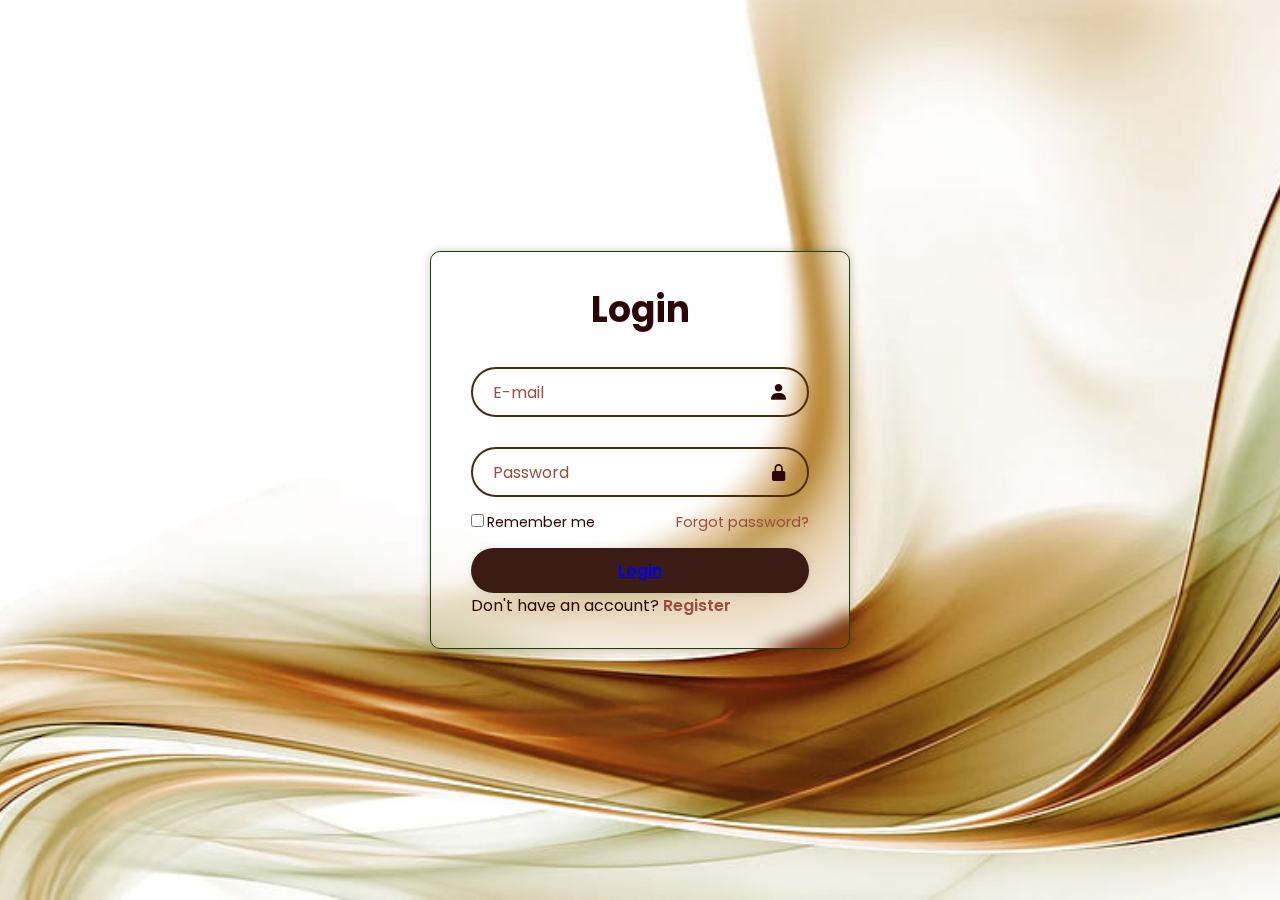
<file: PW PROJECT UAS/Nurul/login.html>
<!DOCTYPE html>
<html lang="en">

<head>
    <meta charset="UTF-8">
    <meta http-equiv="X-UA-Compatible" content="IE=edge">
    <meta name="viewport" content="width=device-width, initial-scale=1.0">
    <title>Login Form</title>
    <link rel="stylesheet" href="style5.css">
    <link href='https://unpkg.com/boxicons@2.1.4/css/boxicons.min.css' rel='stylesheet'>
</head>

<body>

    <div class="wrapper">
        <form action="">
            <h1>Login</h1>
            <div class="input-box">
                <input type="text" placeholder="E-mail" required>
                <i class='bx bxs-user'></i>
            </div>
            <div class="input-box">
                <input type="password" placeholder="Password" required>
                <i class='bx bxs-lock-alt'></i>
            </div>

            <div class="remember-forgot">
                <label><input type="checkbox">Remember me</label>
                <a href="#">Forgot password?</a>
            </div>

            <button type="submit" class="btn"><a href="index 1.html">Login</a></button>

            <div class="register-link">
                <p>Don't have an account? <a href="#">Register</a></p>
            </div>
        </form>
    </div>
    

</body>

</html>
</file>
<file: PW PROJECT UAS/Nurul/style.css>
*{
    font-family: 'Poppins', sans-serif;
    margin: 0;
    padding: 0;
    box-sizing: border-box;
    scroll-padding-top: 4rem;
    scroll-behavior: smooth;
    list-style: none;
    text-decoration: none;
}

.event-1 {
    display: grid;
    grid-template-columns: repeat(auto-fit, minmax(17rem, auto));
    padding-bottom: 15px;
}

.about {
    display: grid;
    grid-template-columns: repeat(auto-fit, minmax(17rem, auto));
    gap: 1.5rem;
}

.event p{
    font-size: 0.938rem;
    margin: 0.5rem 0 1.1rem;
    text-align: justify;
}

.faktor img {
    padding-bottom: 15px;
}

.faktor a{
    color: goldenrod;
}
body{
    margin: 50px 100px;
}

.event-11 img {
    margin-left: auto;
    margin-right: auto;
    display: block;
    width: 600px;
    padding-bottom: 10px;
}

.event-11 a{
    color: goldenrod;}
</file>
<file: PW PROJECT UAS/Nurul/event 2.css>
*{
    font-family: 'Poppins', sans-serif;
    margin: 0;
    padding: 0;
    box-sizing: border-box;
    scroll-padding-top: 4rem;
    scroll-behavior: smooth;
    list-style: none;
    text-decoration: none;
    text-align: justify;
}

body{
    margin: 50px 100px;
}

h1 {
    text-align: center;
}

.event-2 p{
    padding-bottom: 10px;
}

.event-2 img{
    margin-left: auto;
    margin-right: auto;
    display: block;
    width: 600px;
}

.event-21 img {
    float: right;
    margin: 5px;
    width: 400px;
    height: 300px;
  
}

.event-21 p {
    text-align: left;
    padding-top: 10px;
}

.event-22 img {
    margin-left: 70px;
    padding: 10px;
    width: 400px;
    height: 300px;
}
</file>
<file: PW PROJECT UAS/Nurul/event 3.css>
*{
    font-family: 'Poppins', sans-serif;
    margin: 0;
    padding: 0;
    box-sizing: border-box;
    scroll-padding-top: 4rem;
    scroll-behavior: smooth;
    list-style: none;
    text-decoration: none;
    text-align: justify;
}

h1 {
    text-align: center;
}

img {
    margin-left: auto;
    margin-right: auto;
    display: block;
    width: 600px;
    padding: 15px;
}

p {
  margin-left: 50px;
  margin-right: 50px;
  padding: 10px;
}
</file>
<file: PW PROJECT UAS/Nurul/event 4.css>
*{
    font-family: 'Poppins', sans-serif;
    margin: 0;
    padding: 0;
    box-sizing: border-box;
    scroll-padding-top: 4rem;
    scroll-behavior: smooth;
    list-style: none;
    text-decoration: none;
    text-align: justify;
}

h1 {
    text-align: center;
    padding-top: 30px;
}

.event-4 img {
    margin-left: auto;
    margin-right: auto;
    display: block;
    width: 600px;
    padding: 25px 15px;
}

p {
    margin-left: 50px;
  margin-right: 50px;
  padding: 10px;
}

.event-41 img {
    margin-left: auto;
    margin-right: auto;
    display: block;
    width: 600px;
    padding: 15px;
}
</file>
<file: PW PROJECT UAS/Nurul/style5.css>
@import url("https://fonts.googleapis.com/css2?family=Poppins:wght@300;400;500;600;700;800;900&display=swap");

* {
    margin: 0;
    padding: 0;
    box-sizing: border-box;
    font-family: "Poppins", sans-serif;
  }

  body {
    display: flex;
    justify-content: center;
    align-items: center;
    min-height: 100vh;
    background: url('new6.jpg') no-repeat;
    background-size: cover;
    background-position: center;
  }

.wrapper {
    width: 420px;
    background-color: transparent;
    border: 1px solid rgb(32, 63, 5);
    backdrop-filter: blur(8px);
    box-shadow: 0 0 10px rgba(0, 0, 0, .2);
    color: #2d0707;
    border-radius: 10px;
    padding: 30px 40px;
}

.wrapper h1 {
    font-size: 36px;
    text-align: center;
}

.wrapper .input-box {
    position: relative;
    width: 100%;
    height: 50px;
    margin: 30px 0;
}

.input-box input {
    width: 100%;
    height: 100%;
    background: transparent;
    border: none;
    outline: none;
    border: 2px solid rgb(77, 44, 13);
    border-radius: 40px;
    font-size: 16px;
    color: #5e2c17;
    padding: 20px 45px 20px 20px;
}

.input-box input::placeholder {
    color:  rgb(153, 79, 63);;
}

.input-box i {
    position: absolute;
    right: 20px;
    top: 50%;
    transform: translateY(-50%);
    font-size: 20px;
}

.wrapper .remember-forgot {
    display: flex;
    justify-content: space-between;
    font-size: 14.5px;
    margin: -15px 0 15px;
}

.remember-forgot label input {
    accent-color: #ffffff;
    margin-right: 3px;
}

.remember-forgot a {
    color:  rgb(153, 79, 63);
    text-decoration: none;
}

.remember-forgot a:hover {
    text-decoration: underline;
}

.wrapper .btn { 
    width: 100%;
    height: 45px;
    background:  rgb(59, 28, 21);
    border: none;
    outline: none;
    border-radius: 40px;
    box-shadow: 0 0 10px rgba(4, 56, 25, 0.1);
    cursor: pointer;
    font-size: 16px;
    color: rgb(255, 255, 255);
    font-weight: 600;
    button
}

.wrapper .register-link {
    font-size; 14.5px;
    text-align center
    margin; 20px 0 15px;
}

.register-link p a {
    color:  rgb(153, 79, 63);
    text-decoration: none;
    font-weight: 600;
}

.register-link p a:hover {
    text-decoration: underline;
}
</file>
